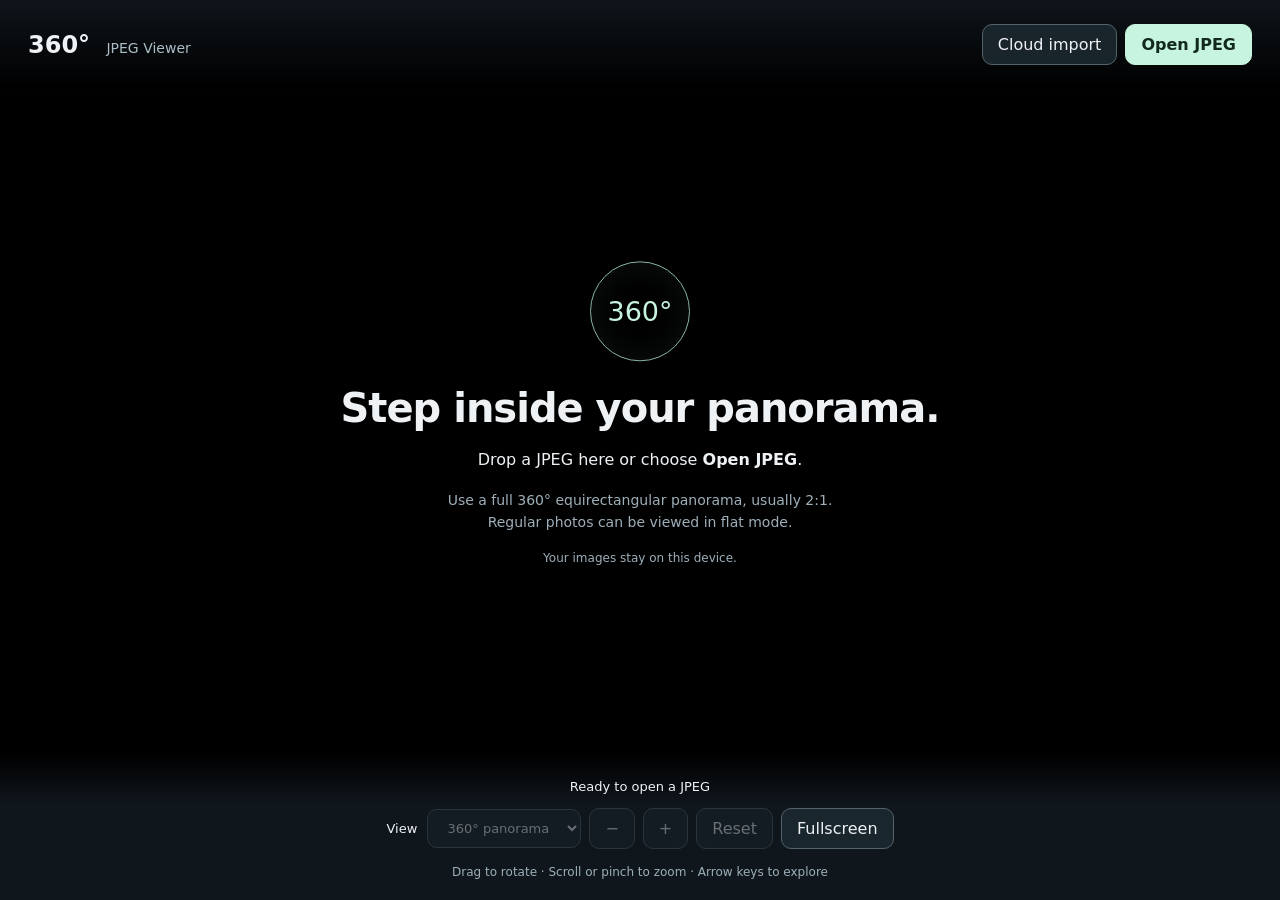
<file: index.html>
<!doctype html>
<html lang="en">
<head>
  <meta charset="utf-8">
  <meta name="viewport" content="width=device-width,initial-scale=1">
  <meta name="description" content="Open a JPEG panorama and explore it in 360 degrees. Images stay on your device.">
  <title>360° JPEG Viewer</title>
  <link rel="stylesheet" href="style.css?v=cloud-1">
  <script src="viewer.js?v=cloud-1" defer></script>
</head>
<body>
<main id="app">
  <canvas id="view" tabindex="0" aria-label="360 degree panorama. Drag to rotate, arrow keys to look around, plus and minus to zoom."></canvas>
  <img id="flat" alt="Selected JPEG" hidden>
  <header>
    <a class="brand" href="./">360° <span>JPEG Viewer</span></a>
    <div class="header-actions"><button id="cloud" type="button">Cloud import</button><button id="open" class="button primary" type="button">Open JPEG</button></div>
    <input id="file" type="file" accept="image/jpeg,.jpg,.jpeg" hidden>
    <input id="cloud-file" type="file" hidden>
  </header>
  <section id="empty">
    <div class="orb" aria-hidden="true">360°</div>
    <h1>Step inside your panorama.</h1>
    <p>Drop a JPEG here or choose <strong>Open JPEG</strong>.</p>
    <p class="muted">Use a full 360° equirectangular panorama, usually 2:1.<br>Regular photos can be viewed in flat mode.</p>
    <small>Your images stay on this device.</small>
  </section>
  <footer>
    <p id="status" role="status" aria-live="polite">Ready to open a JPEG</p>
    <div class="controls">
      <label>View <select id="mode" disabled><option value="360">360° panorama</option><option value="flat">Flat image</option></select></label>
      <button id="out" aria-label="Zoom out" disabled>−</button>
      <button id="in" aria-label="Zoom in" disabled>+</button>
      <button id="reset" disabled>Reset</button>
      <button id="full">Fullscreen</button>
    </div>
    <small>Drag to rotate · Scroll or pinch to zoom · Arrow keys to explore</small>
  </footer>
</main>
<dialog id="cloud-dialog" aria-labelledby="cloud-title">
  <div class="dialog-heading"><h2 id="cloud-title">Import from the cloud</h2><button id="cloud-close" aria-label="Close cloud import" type="button">✕</button></div>
  <button id="cloud-browse" class="primary" type="button">Browse cloud files</button>
  <p class="muted">On iPad, choose Browse, then a location such as iCloud Drive. Other providers appear when available in your device’s file picker.</p>
  <hr>
  <form id="cloud-form">
    <label for="cloud-url">Or paste a direct JPEG link</label>
    <input id="cloud-url" type="url" placeholder="https://example.com/panorama.jpg" required autocomplete="off" spellcheck="false">
    <p class="muted">Use a public HTTPS image URL that allows browser downloads. Drive and other sharing-page links may not work; use Browse cloud files instead.</p>
    <button id="cloud-submit" class="primary" type="submit">Import link</button>
    <p id="cloud-status" role="status" aria-live="polite"></p>
  </form>
  <small>Images are opened in this browser. Link imports contact the image host; this viewer does not upload your files.</small>
</dialog>
</body>
</html>
</file>
<file: style.css>
:root{color-scheme:dark;font-family:Inter,Segoe UI,system-ui,sans-serif;color:#eef2f5;background:#10171d}*{box-sizing:border-box}body{margin:0}#app{height:100dvh;min-height:420px;position:relative;overflow:hidden;background:radial-gradient(ellipse at 50% 40%,#233740,#10171d 65%)}canvas{display:block;width:100%;height:100%;touch-action:none;cursor:grab}canvas:active{cursor:grabbing}header{position:absolute;inset:0 0 auto;display:flex;align-items:center;justify-content:space-between;padding:24px 28px;background:linear-gradient(#10171de6,transparent);gap:16px}.brand{color:inherit;text-decoration:none;font-size:24px;font-weight:700;white-space:nowrap}.brand span{font-size:14px;font-weight:500;color:#acbdc6;margin-left:8px}.button,button,select{font:inherit;border:1px solid #54636b;border-radius:10px;padding:10px 15px;background:#1b282fe8;color:#eef2f5;cursor:pointer}.primary{background:#c7f4df;color:#12291e;border-color:#c7f4df;font-weight:650;position:relative;overflow:hidden}.button input{position:absolute;inset:0;opacity:0;width:100%;cursor:pointer}button:disabled,select:disabled{opacity:.4;cursor:default}button:hover:enabled{background:#34464f}:focus-visible,.button:focus-within{outline:2px solid #c7f4df;outline-offset:4px}#empty{position:absolute;top:46%;left:50%;transform:translate(-50%,-50%);text-align:center;width:min(92%,620px);pointer-events:none}.orb{width:100px;height:100px;display:grid;place-items:center;margin:auto;border:1px solid #88b4a6;border-radius:50%;font-size:27px;color:#c7f4df;box-shadow:inset 0 0 35px #b8f1df12}h1{font-weight:550;font-size:clamp(26px,4vw,40px);letter-spacing:-1px;margin:24px 0 15px}p{line-height:1.6}.muted,small{color:#9eafb9}.muted{font-size:14px}footer{position:absolute;inset:auto 0 0;padding:16px 24px 20px;text-align:center;background:linear-gradient(transparent,#10171df5 35%)}#status{font-size:13px;overflow-wrap:anywhere;margin:8px 0}.controls{display:flex;align-items:center;justify-content:center;flex-wrap:wrap;gap:8px;margin:10px 0 12px}.controls label{font-size:13px}select{margin-left:6px}small{font-size:12px}#flat{position:absolute;inset:80px 0 175px;width:100%;height:calc(100% - 255px);object-fit:contain}#app.dragover{outline:4px solid #c7f4df;outline-offset:-4px}[hidden]{display:none!important}@media(max-width:520px){header{padding:16px}.brand span{display:block;margin:2px 0 0;font-size:12px}.brand{font-size:20px}.button,button,select{padding:9px 11px}footer{padding:12px}#empty{top:42%}.orb{width:75px;height:75px}.muted{font-size:12px}}
.header-actions{display:flex;gap:8px;align-items:center}dialog{width:min(520px,calc(100% - 32px));max-height:85dvh;overflow:auto;padding:24px;border:1px solid #54636b;border-radius:16px;background:#18252d;color:#eef2f5;box-shadow:0 20px 80px #0008}dialog::backdrop{background:#0009}.dialog-heading{display:flex;justify-content:space-between;align-items:center;gap:12px;margin-bottom:20px}h2{font-size:21px;margin:0}dialog hr{border:0;border-top:1px solid #54636b;margin:24px 0}#cloud-url{display:block;width:100%;font:inherit;padding:12px;margin:10px 0;border:1px solid #54636b;border-radius:8px;background:#10171d;color:#fff}#cloud-status{font-size:13px;overflow-wrap:anywhere}dialog small{display:block;line-height:1.5}@media(max-width:520px){header{flex-wrap:wrap;gap:12px}.header-actions{margin-left:auto}#cloud,#open{font-size:12px;padding:9px}dialog{padding:18px}}
button.primary:hover:enabled{background:#a9e5c9;color:#12291e}
</file>
